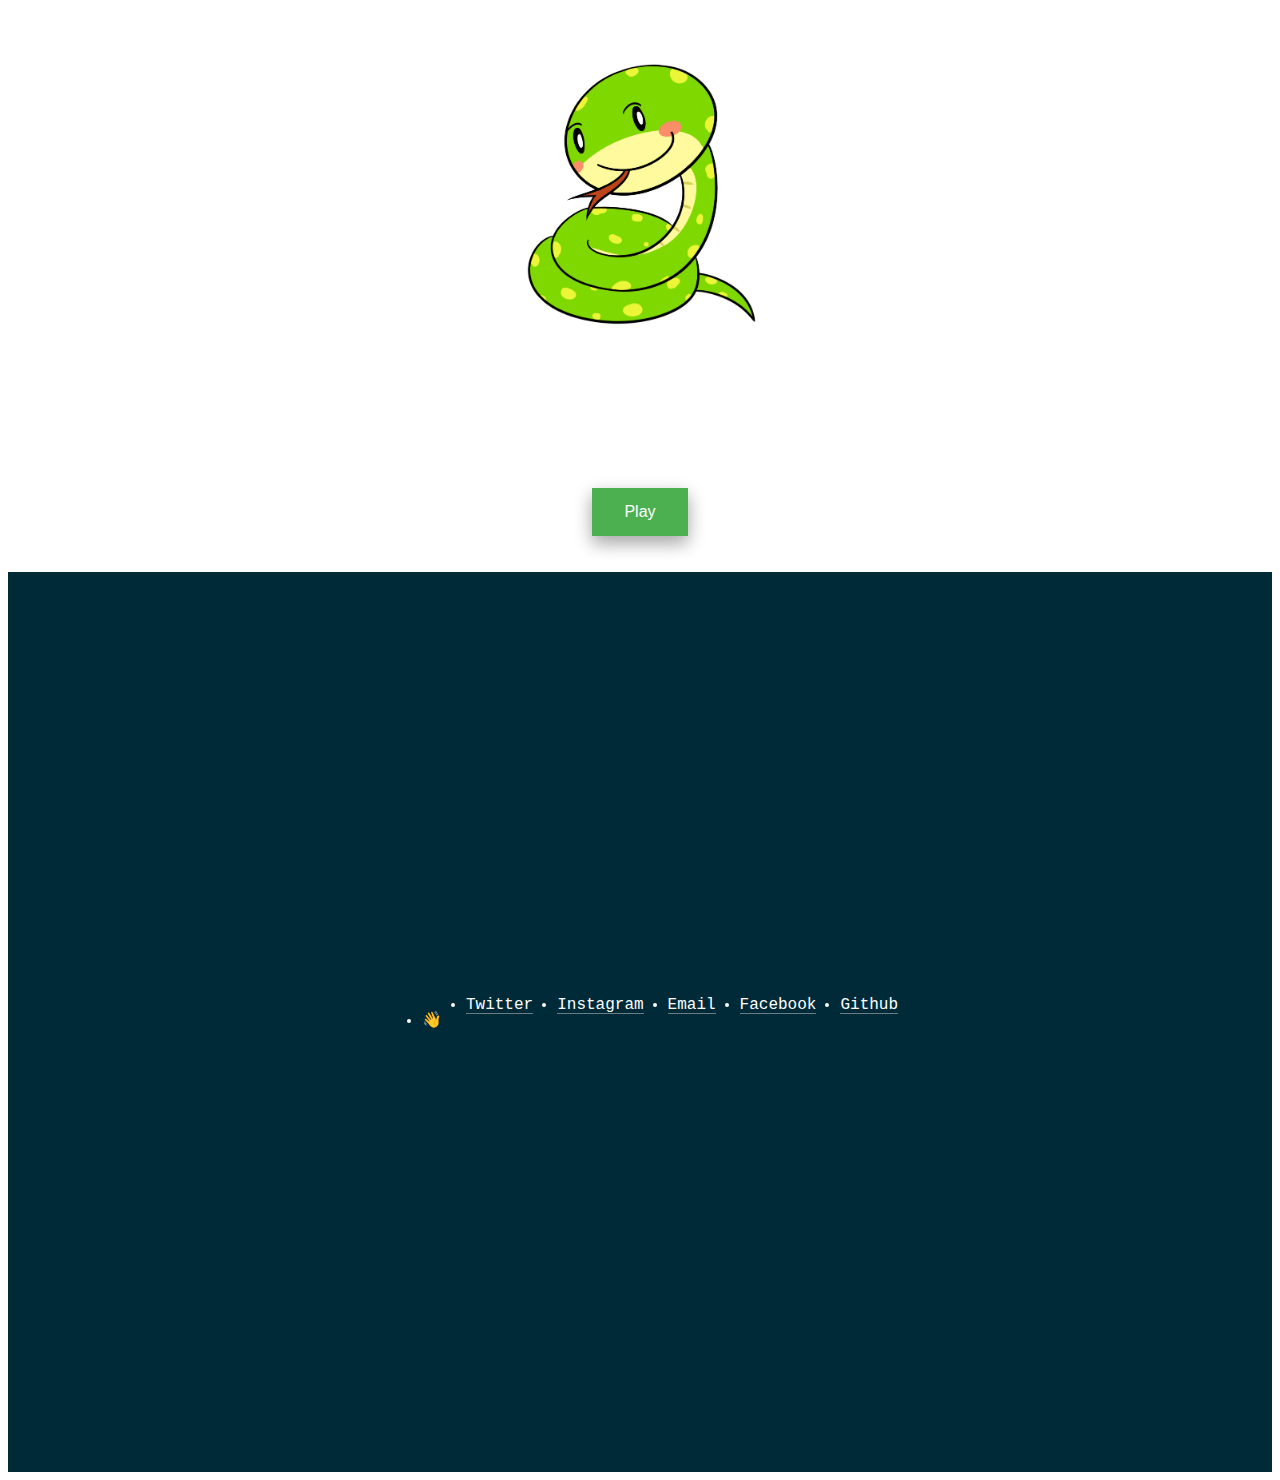
<file: index.html>
<html>

<head>
	<title>Snake Game</title>
	<link rel="stylesheet" href="sg_style.css">
	<link rel="icon" href="snake head.png" type="image/png">
	<link rel="shortcut icon" href="snake head.png" type="image/png">
</head>

<body>
	<div>
		<img src="snake head.png" class="logo">
	</div>
	
	<br />
	<br />
	<br />
	<br />
	<br />
	<br />
	<br />
	<button class="button" onclick="window.location.href = 'game.html';">Play</button>
	<a href='https://pngtree.com/so/cartoon' class="promote">Cartoon png from pngtree.com</a>
	<br />
	<br />

	
	<!-- 0000000000000000000000000000000000000000000000000000000000000000000000000000000000000000000000000000000000000000000000 -->
	
<div class="footer">
  <ul>
    <li><a href="https://twitter.com/vardhanrajya08" target="_blank">Twitter</a></li>
    <li><a href="https://instagram.com/vardhanrajya08" target="_blank">Instagram</a></li>
    <li><a href="mailto:vardhanrajya08@gmail.com" target="_blank">Email</a></li>
    <li><a href="htps://facebook.com/vardhanrajya08" target="_blank">Facebook</a></li>
    <li><a href="https://github.com/vardhanrajya08" target="_blank">Github</a></li>
    <li>
      <p>👋</p>
    </li>
  </ul>
  
</div>

<audio autoplay loop > <source src="intro.mp3" type="audio/mp3">

</body>



</html>
</file>
<file: sg_style.css>
.logo{
	display: block;
	margin-left: auto;
	margin-right: auto;
	height: 40%;	
}

.promote{
	align: center; 
	color: white;
}

.button{
	background-color: #4CAF50; /* Green */
	color: white;
	border: none;
	padding: 15px 32px;
	text-align: center;
	text-decoration: none;
	display: inline-block;
	font-size: 16px;
	box-shadow: 0 8px 16px 0 rgba(0,0,0,0.2), 0 6px 20px 0 rgba(0,0,0,0.19);
	margin-left: auto;
	margin-right: auto;
	display: block;
	bottom: 100px;
}

.footer{
	background-color: black;
	color: white;
}	

.footer h4{
	align: center;
}

/* 0000000000000000000000000000000000000000000000000000000000000000000000000000000000000000000000000 */ 

ul {
  display: inline-grid;
  grid-auto-flow: row;
  grid-gap: 24px;
  justify-items: center;
  margin: auto;
}

@media (min-width: 500px) {
  ul {
    grid-auto-flow: column;
  }
}

a {
  color: white;
  text-decoration: none;
  box-shadow: inset 0 -1px 0 hsla(0, 0%, 100%, 0.4);
}

a:hover {
  box-shadow: inset 0 -1.2em 0 hsla(0, 0%, 100%, 0.4);
}

li:last-child {
  grid-column: 1 / 2;
  grid-row: 1 / 2;
}

li:hover ~ li p {
  animation: wave-animation 0.3s infinite;
}

/* below is just for demo styling */

.footer {
  display: flex;
  height: 100vh;
  width: 100%;
  background-color: #002a38;
  line-height: 1.3;
  font-family: Menlo, monospace;
}

@keyframes wave-animation {
  0%,
  100% {
    transform: rotate(0deg);
  }
  25% {
    transform: rotate(20deg);
  }
  75% {
    transform: rotate(-15deg);
  }
}
</file>
